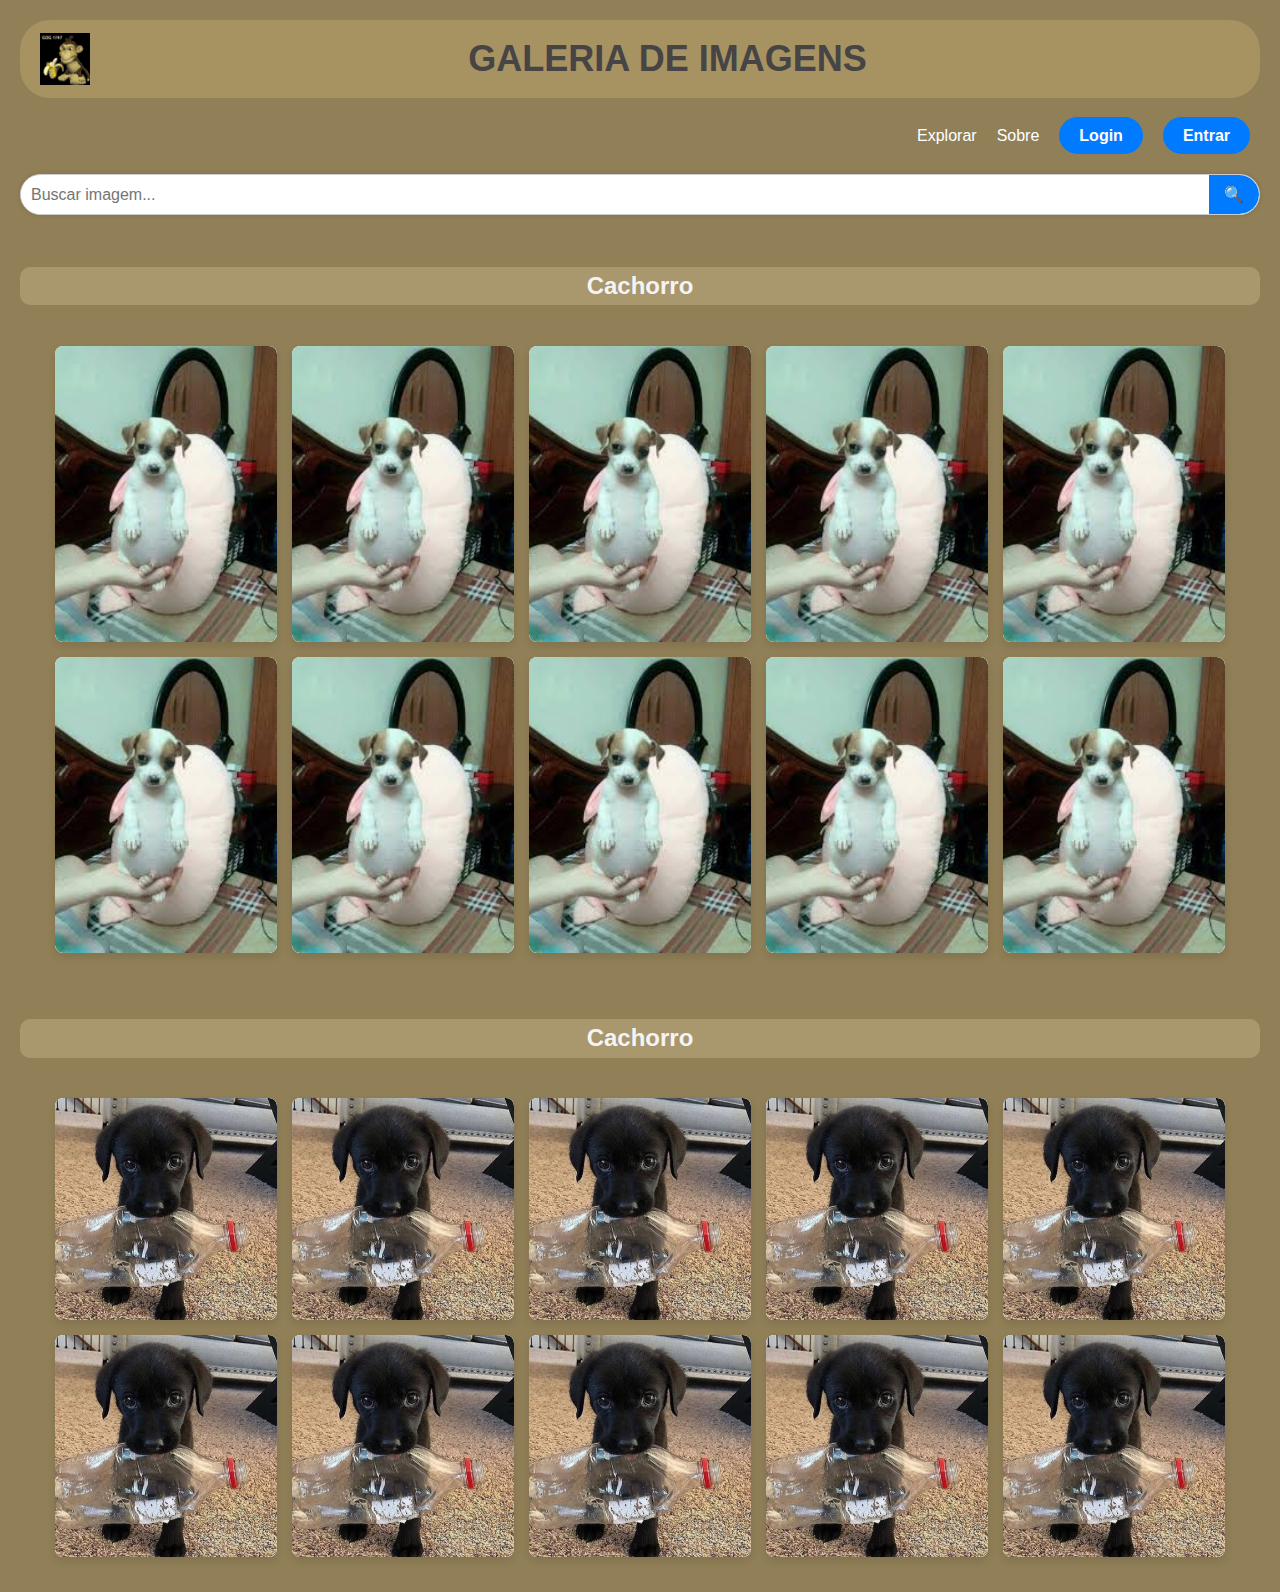
<file: Luk!/index.html>
<!DOCTYPE html>
<html lang="pt-BR">
<head>
    <meta charset="UTF-8">
    <meta name="viewport" content="width=device-width, initial-scale=1.0">
    <title>Galeria de Imagens</title>
    <link rel="stylesheet" href="style.css">
</head>
<body>

    

    <header class="header">
        <div class="header-content">
            <img src="mcc.jpg" alt="Logo" class="logo">
            <h1 class="title">GALERIA DE IMAGENS</h1>
        </div>
    </header>
    <br>
        <nav>
            <ul>
                <li><a href="#explore">Explorar</a></li>
                <li><a href="#about">Sobre</a></li>
                <li><a href="#login" class="button">Login</a></li>
                <li><a href="#signup" class="button">Entrar</a></li>
            </ul>
        </nav>
        
<br>

<div class="search-container">
    <input type="text" id="search-input" placeholder="Buscar imagem...">
    <button id="search-button">🔍</button>
</div>
<br><br>

<div class="container"> 
<h2>Cachorro</h2>
</div>
<br>

<div class="gallery">
        <div class="gallery-item">
            <img src="dog.jpg" alt="Descrição da Imagem 1">
        </div>
        <div class="gallery-item">
            <img src="dog.jpg" alt="Descrição da Imagem 1">
        </div>
        <div class="gallery-item">
            <img src="dog.jpg" alt="Descrição da Imagem 1">
        </div>
        <div class="gallery-item">
            <img src="dog.jpg" alt="Descrição da Imagem 1">
        </div>
        <div class="gallery-item">
            <img src="dog.jpg" alt="Descrição da Imagem 1">
        </div>
        <div class="gallery-item">
            <img src="dog.jpg" alt="Descrição da Imagem 1">
        </div>
        <div class="gallery-item">
            <img src="dog.jpg" alt="Descrição da Imagem 1">
        </div>
        <div class="gallery-item">
            <img src="dog.jpg" alt="Descrição da Imagem 1">
        </div>
        <div class="gallery-item">
            <img src="dog.jpg" alt="Descrição da Imagem 1">
        </div>
        <div class="gallery-item">
            <img src="dog.jpg" alt="Descrição da Imagem 1">
        </div>
      
        
        
        
        </div>

        <!-- Adicione mais itens de galeria conforme necessário -->
    </div>
<br><br>
    <div class="container"> 
        <h2>Cachorro</h2>
        </div>
        <br>

        <div class="gallery">
            
            <div class="gallery-item">
                <img src="site9.jpg" alt="Descrição da Imagem 1">
            </div>

            <div class="gallery-item">
                <img src="site9.jpg" alt="Descrição da Imagem 2">
            </div>

            <div class="gallery-item">
                <img src="site9.jpg" alt="Descrição da Imagem 3">
            </div>

            <div class="gallery-item">
                <img src="site9.jpg" alt="Descrição da Imagem 3">
            </div>
            
            <div class="gallery-item">
                <img src="site9.jpg" alt="Descrição da Imagem 3">
            </div>
            <div class="gallery-item">
                <img src="site9.jpg" alt="Descrição da Imagem 3">
            </div>
            <div class="gallery-item">
                <img src="site9.jpg" alt="Descrição da Imagem 3">
            </div>
            
            <div class="gallery-item">
                <img src="site9.jpg" alt="Descrição da Imagem 3">
            </div>
            <div class="gallery-item">
                <img src="site9.jpg" alt="Descrição da Imagem 3">
            </div>
            <div class="gallery-item">
                <img src="site9.jpg" alt="Descrição da Imagem 3">
            </div>
       
            
    
            <!-- Adicione mais itens de galeria conforme necessário -->
        </div>


</body>
</html>
</file>
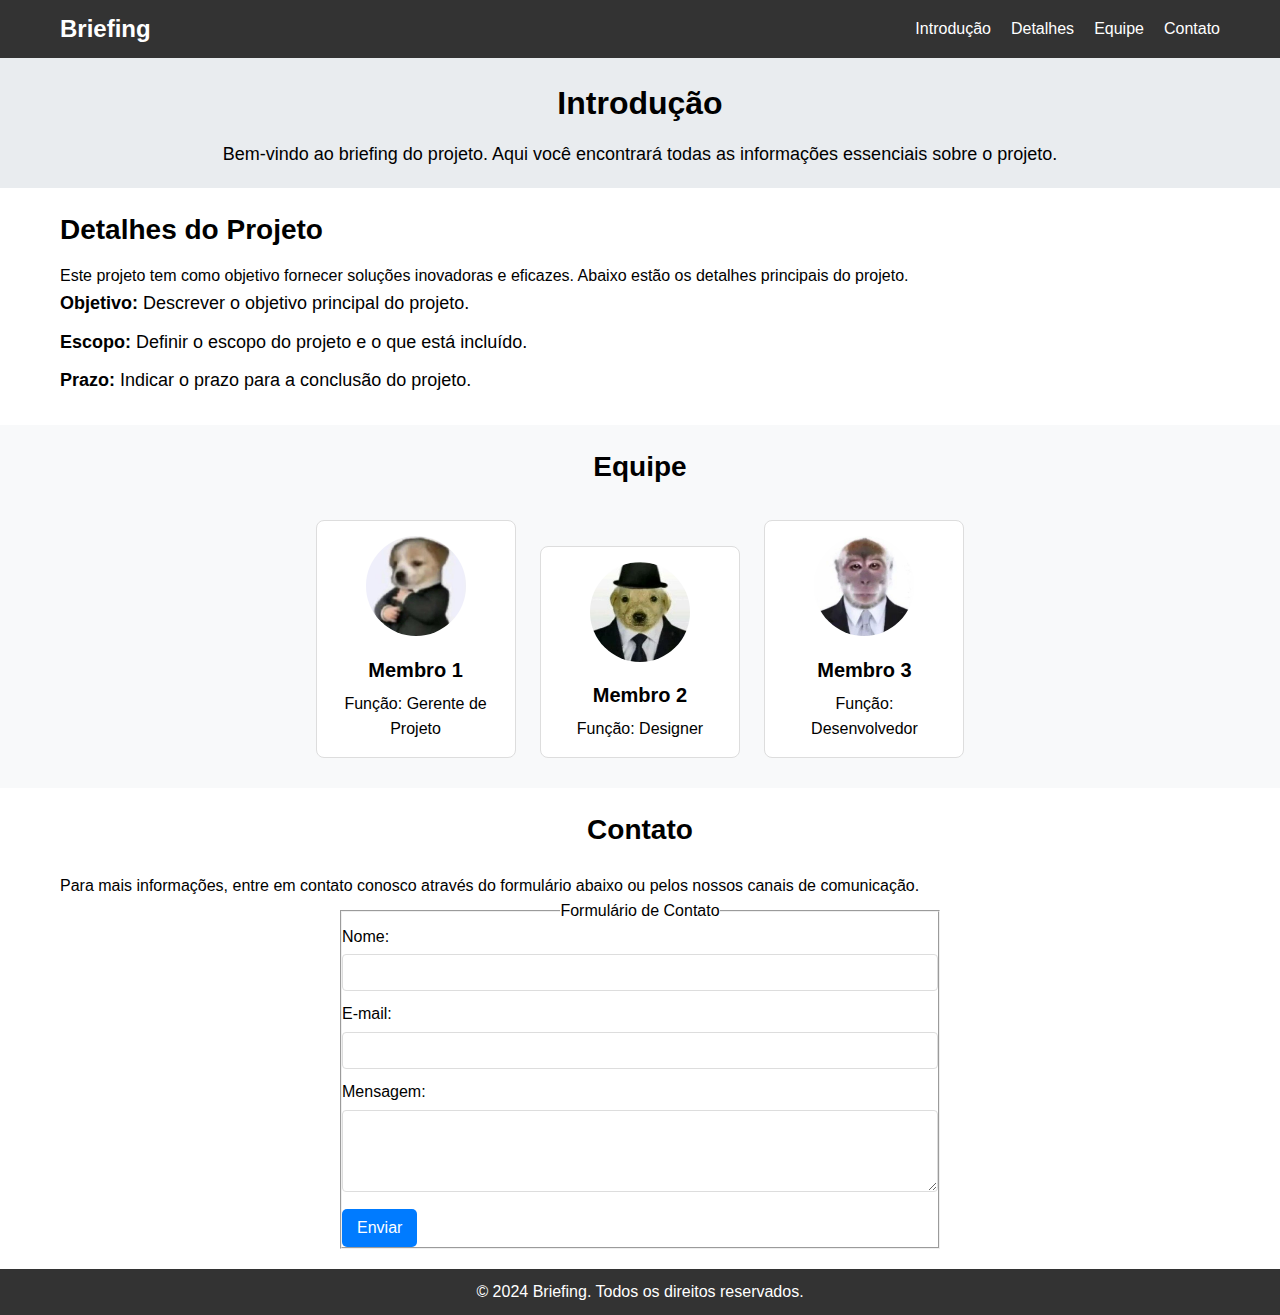
<file: Luk!2/index.html>
<!DOCTYPE html>
<html lang="pt-BR">
<head>
    <meta charset="UTF-8">
    <meta name="viewport" content="width=device-width, initial-scale=1.0">
    <title>Site de Briefing</title>
    <link rel="stylesheet" href="style.css">
</head>
<body>
    <header class="header" role="banner">
        <div class="container">
            <h1 class="logo" id="logo">Briefing</h1>
            <nav class="nav" role="navigation" aria-labelledby="logo">
                <ul>
                    <li><a href="#intro" aria-label="Ir para Introdução">Introdução</a></li>
                    <li><a href="#detalhes" aria-label="Ir para Detalhes do Projeto">Detalhes</a></li>
                    <li><a href="#equipe" aria-label="Ir para Equipe">Equipe</a></li>
                    <li><a href="#contato" aria-label="Ir para Contato">Contato</a></li>
                </ul>
            </nav>
        </div>
    </header>

    <main role="main">
        <section id="intro" class="section intro" aria-labelledby="intro-heading">
            <div class="container">
                <h2 id="intro-heading">Introdução</h2>
                <p>Bem-vindo ao briefing do projeto. Aqui você encontrará todas as informações essenciais sobre o projeto.</p>
            </div>
        </section>

        <section id="detalhes" class="section detalhes" aria-labelledby="detalhes-heading">
            <div class="container">
                <h2 id="detalhes-heading">Detalhes do Projeto</h2>
                <p>Este projeto tem como objetivo fornecer soluções inovadoras e eficazes. Abaixo estão os detalhes principais do projeto.</p>
                <ul>
                    <li><strong>Objetivo:</strong> Descrever o objetivo principal do projeto.</li>
                    <li><strong>Escopo:</strong> Definir o escopo do projeto e o que está incluído.</li>
                    <li><strong>Prazo:</strong> Indicar o prazo para a conclusão do projeto.</li>
                </ul>
            </div>
        </section>

        <section id="equipe" class="section equipe" aria-labelledby="equipe-heading">
            <div class="container">
                <h2 id="equipe-heading">Equipe</h2>
                <div class="team-member" role="article">
                    <img src="terno.jpg" alt="Foto de Membro 1" aria-describedby="membro1-desc">
                    <h3>Membro 1</h3>
                    <p id="membro1-desc">Função: Gerente de Projeto</p>
                </div>
                <div class="team-member" role="article">
                    <img src="terno2.jpg" alt="Foto de Membro 2" aria-describedby="membro2-desc">
                    <h3>Membro 2</h3>
                    <p id="membro2-desc">Função: Designer</p>
                </div>
                <div class="team-member" role="article">
                    <img src="terno3.jpg" alt="Foto de Membro 3" aria-describedby="membro3-desc">
                    <h3>Membro 3</h3>
                    <p id="membro3-desc">Função: Desenvolvedor</p>
                </div>
            </div>
        </section>

        <section id="contato" class="section contato" aria-labelledby="contato-heading">
            <div class="container">
                <h2 id="contato-heading">Contato</h2>
                <p>Para mais informações, entre em contato conosco através do formulário abaixo ou pelos nossos canais de comunicação.</p>
                
                <form action="#" method="post" aria-labelledby="form-heading">
                    <fieldset>
                        
                        <legend id="form-heading">Formulário de Contato</legend>
                    
                        <label for="nome">Nome:</label>
                        <input type="text" id="nome" name="nome" required aria-required="true">

                        <label for="email">E-mail:</label>
                        <input type="email" id="email" name="email" required aria-required="true">

                        <label for="mensagem">Mensagem:</label>
                        <textarea id="mensagem" name="mensagem" rows="4" required aria-required="true"></textarea>

                        <button type="submit">Enviar</button>
                    </fieldset>
                </form>
            </div>
        </section>
    </main>

    <footer class="footer" role="contentinfo">
        <div class="container">
            <p>&copy; 2024 Briefing. Todos os direitos reservados.</p>
        </div>
    </footer>
</body>
</html>
</file>
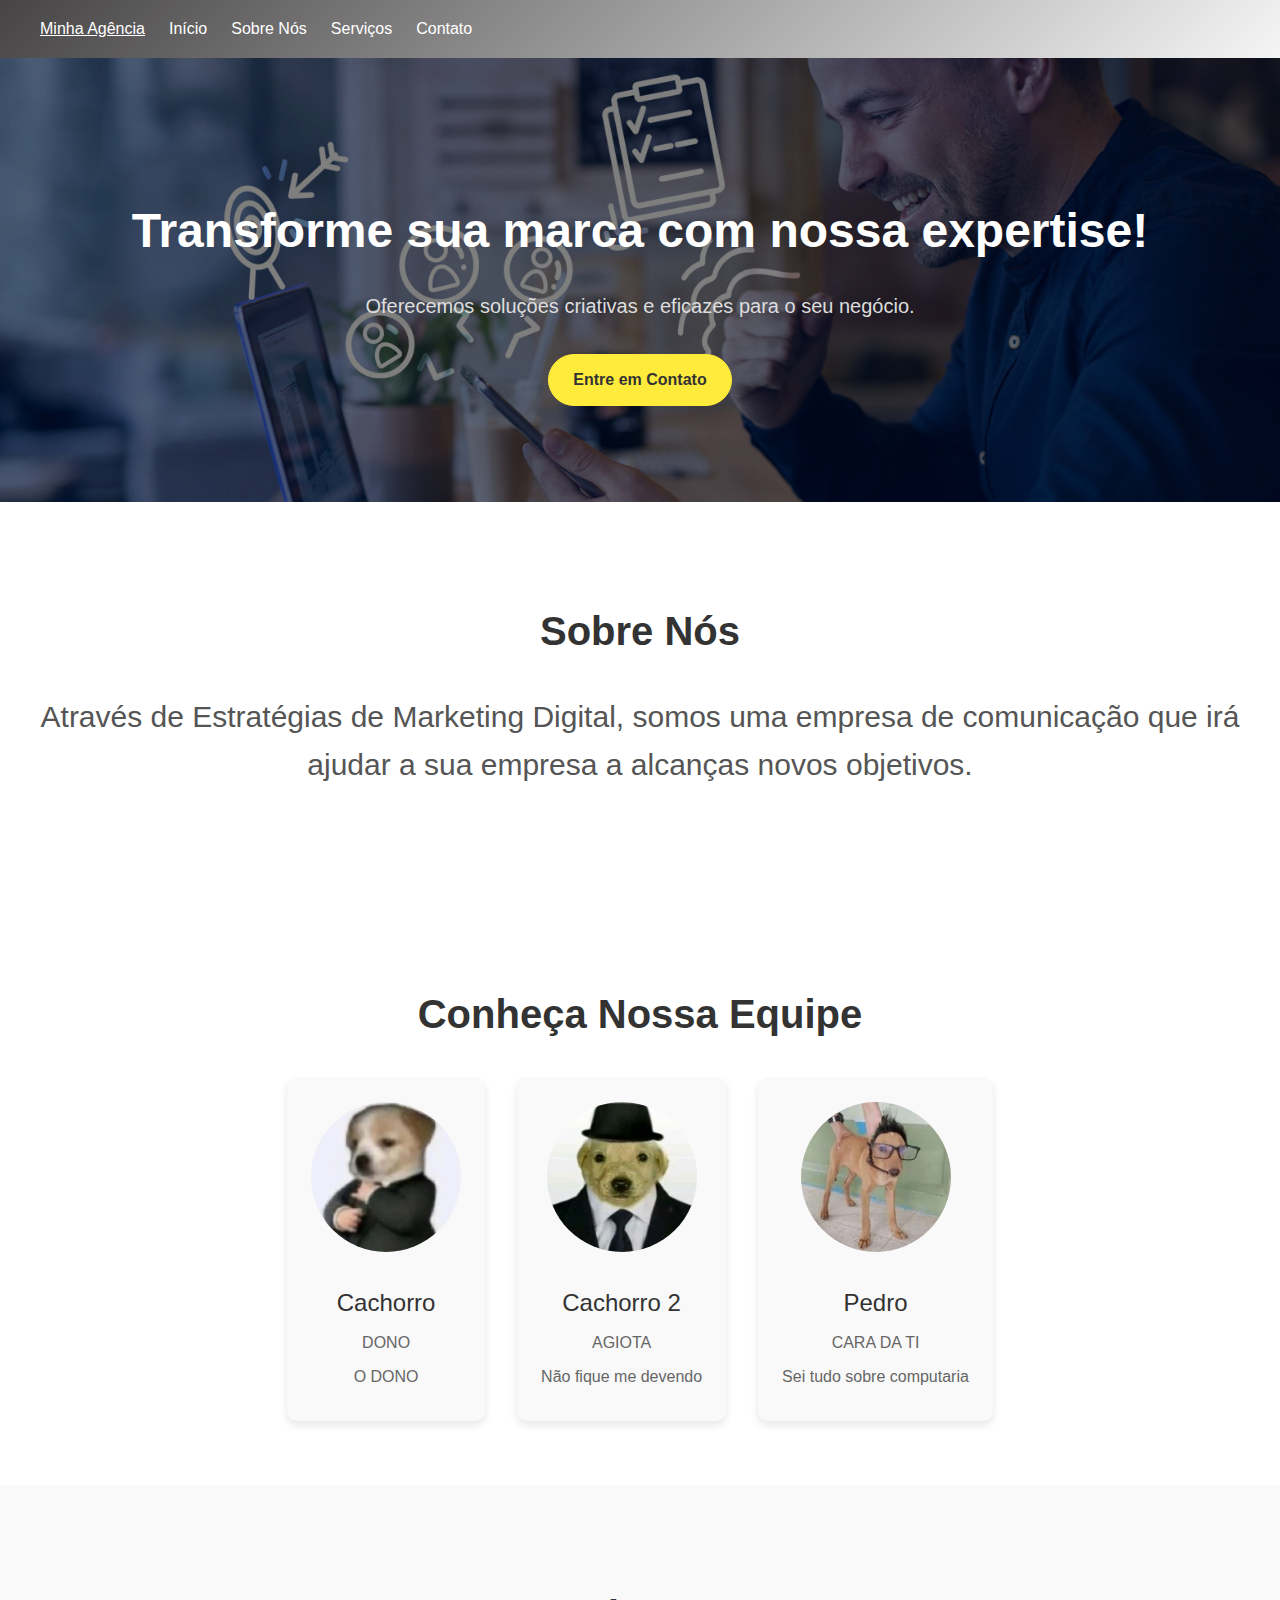
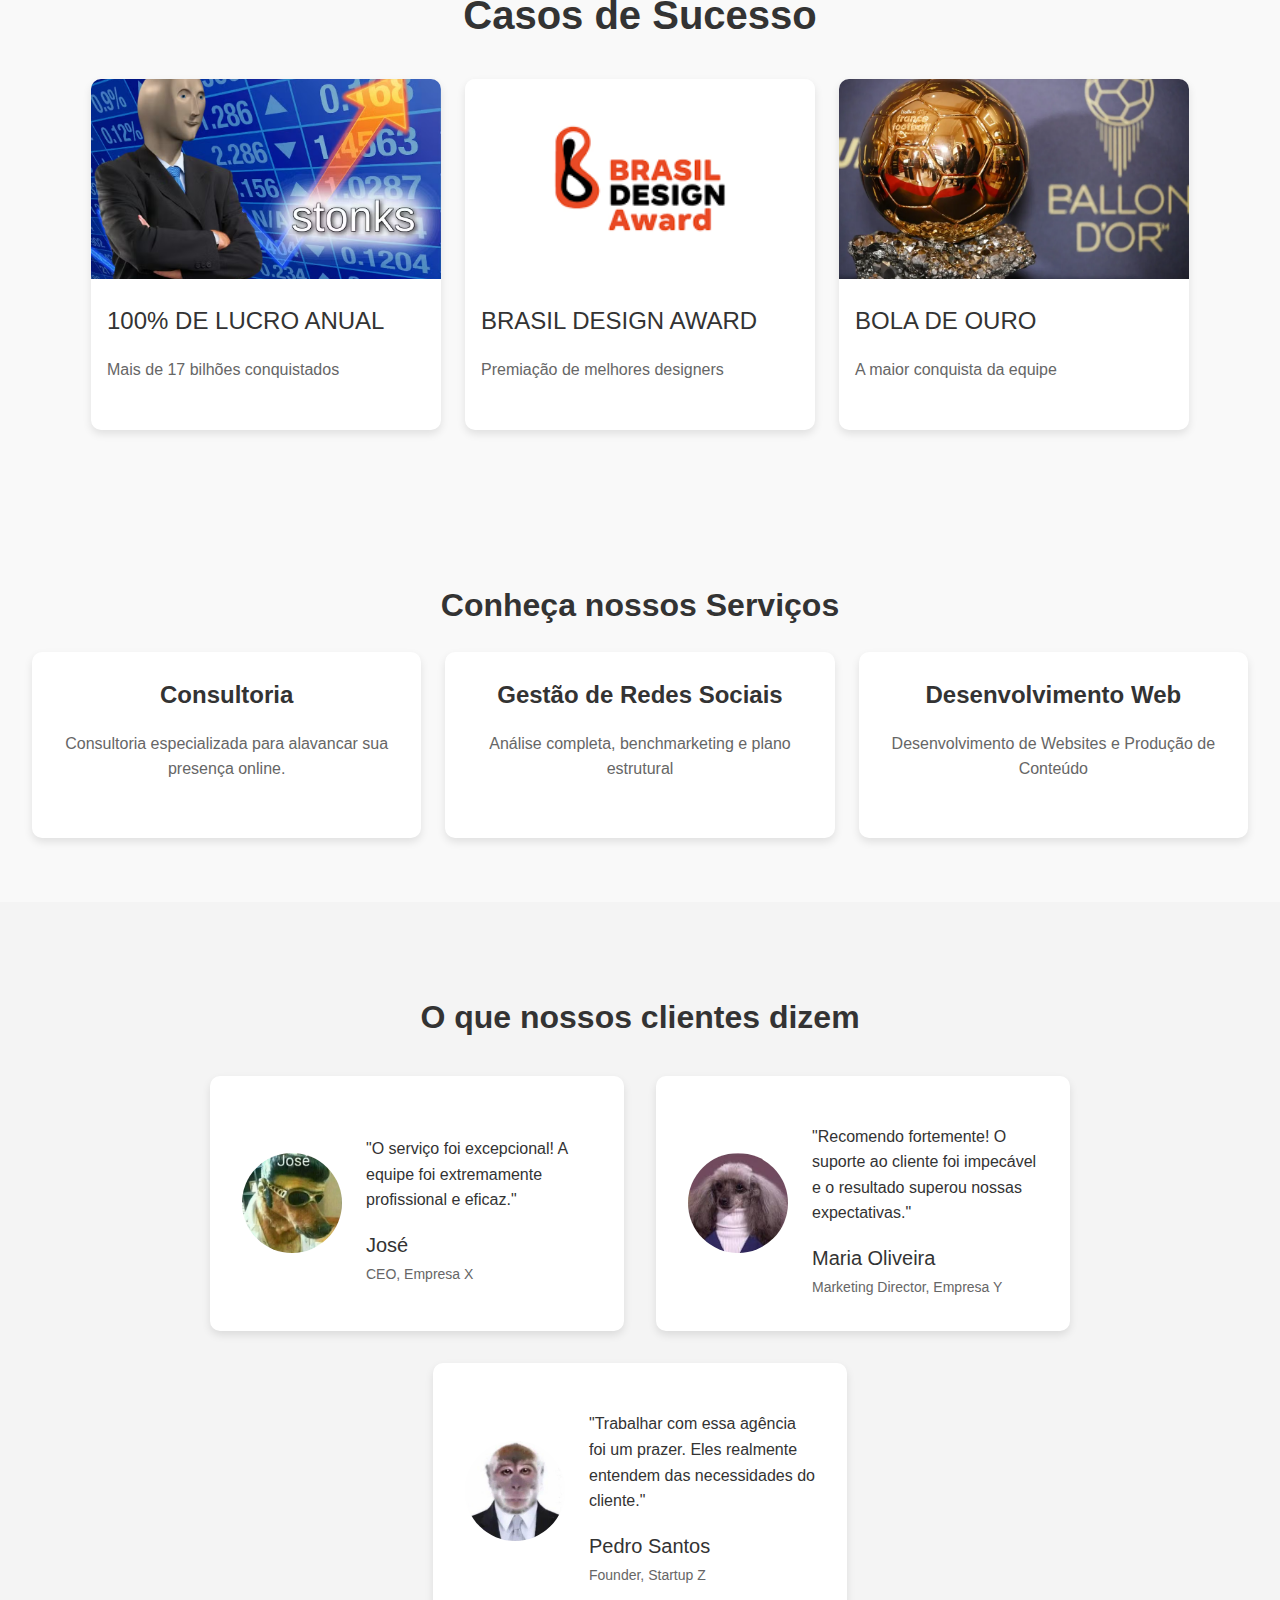
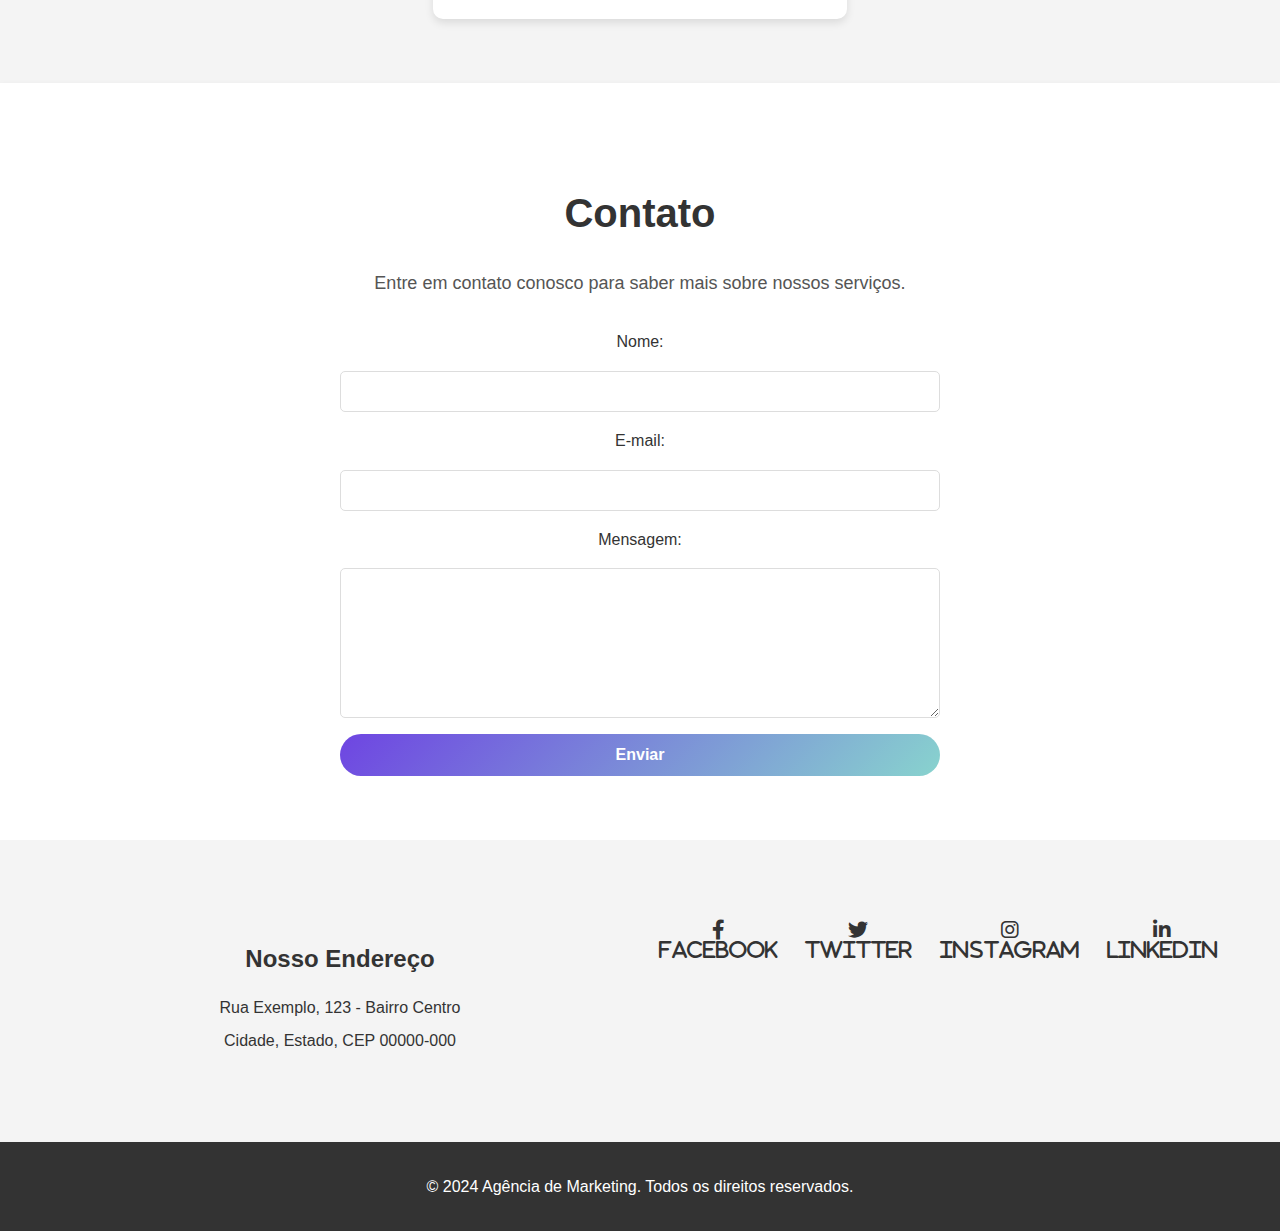
<file: marketing/index.html>
<!DOCTYPE html>
<html lang="pt-BR">
<head>
    <meta charset="UTF-8">
    <meta name="viewport" content="width=device-width, initial-scale=1.0">
    <title>Agência de Marketing</title>
    <link rel="stylesheet" href="style.css">
    <link rel="stylesheet" href="https://cdnjs.cloudflare.com/ajax/libs/font-awesome/6.0.0-beta3/css/all.min.css">

</head>
<body>
    <header>
        <nav class="navbar">
            <div class="container">
                <a href="#" class="logo">Minha Agência</a>
             
                <ul class="nav-links">
                    <li><a href="#home">Início</a></li>
                    <li><a href="#about">Sobre Nós</a></li>
                    <li><a href="#services">Serviços</a></li>
                    <li><a href="#contact">Contato</a></li>
                </ul>
            </div>
        </nav>
    </header>
    

    <section id="home" class="hero">
        <div class="container">
            <h2>Transforme sua marca com nossa expertise!</h2>
            <p>Oferecemos soluções criativas e eficazes para o seu negócio.</p>
            <a href="#contact" class="btn-primary">Entre em Contato</a>
        </div>
    </section>

    <section id="about" class="about">
        <div class="container">
            <h2>Sobre Nós</h2>
            <p>Através de Estratégias de Marketing Digital, somos uma empresa de comunicação que irá ajudar a sua empresa a alcanças novos objetivos.</p>
        </div>
    </section>

    <section class="team">
        <div class="container">
            <h2>Conheça Nossa Equipe</h2>
            <div class="team-members">
                <div class="team-member">
                    <img src="terno.jpg" alt="Membro 1" class="team-photo">
                    <h3>Cachorro</h3>
                    <p>DONO</p>
                    <p class="description">O DONO</p>
                </div>
                <div class="team-member">
                    <img src="terno2.jpg" alt="Membro 2" class="team-photo">
                    <h3>Cachorro 2</h3>
                    <p>AGIOTA</p>
                    <p class="description">Não fique me devendo</p>
                </div>
                <div class="team-member">
                    <img src="cliente2.jpg" alt="Membro 3" class="team-photo">
                    <h3>Pedro</h3>
                    <p>CARA DA TI</p>
                    <p class="description">Sei tudo sobre computaria</p>
                </div>
            </div>
        </div>
    </section>

    <section class="success-stories">
        <div class="container">
            <h2>Casos de Sucesso</h2>
            <div class="success-items">
                <div class="success-item">
                    <img src="stonks.avif" alt="Caso de Sucesso 1" class="success-image">
                    <div class="success-content">
                        <h3>100% DE LUCRO ANUAL</h3>
                        <p>Mais de 17 bilhões conquistados</p>
                    </div>
                </div>
                <div class="success-item">
                    <img src="premio.png" alt="Caso de Sucesso 2" class="success-image">
                    <div class="success-content">
                        <h3>BRASIL DESIGN AWARD</h3>
                        <p>Premiação de melhores designers</p>
                    </div>
                </div>
                <div class="success-item">
                    <img src="trofeu1.webp" alt="Caso de Sucesso 3" class="success-image">
                    <div class="success-content">
                        <h3>BOLA DE OURO</h3>
                        <p>A maior conquista da equipe</p>
                    </div>
                </div>
            </div>
        </div>
    </section>


    <section id="services" class="services">
        <h1>Conheça nossos Serviços</h1>
        <div class="container">
            <div class="service-item">
                <h3>Consultoria</h3>
                <p>Consultoria especializada para alavancar sua presença online.</p>
            </div>
            <div class="service-item">
                <h3>Gestão de Redes Sociais</h3>
                <p>Análise completa, benchmarketing e plano estrutural</p>
            </div>
            <div class="service-item">
                <h3>Desenvolvimento Web</h3>
                <p>Desenvolvimento de Websites e Produção de Conteúdo</p>
            </div>
        </div>
    </section>

    <section id="testimonials" class="testimonials">
        <div class="container">
            <h2>O que nossos clientes dizem</h2>
            <div class="testimonial-cards">
                <div class="testimonial-card">
                    <img src="jose.jpg" alt="Cliente 1" class="client-photo">
                    <div class="testimonial-text">
                        <p>"O serviço foi excepcional! A equipe foi extremamente profissional e eficaz."</p>
                        <h3>José</h3>
                        <span>CEO, Empresa X</span>
                    </div>
                </div>
                <div class="testimonial-card">
                    <img src="cliente1.jpg" alt="Cliente 2" class="client-photo">
                    <div class="testimonial-text">
                        <p>"Recomendo fortemente! O suporte ao cliente foi impecável e o resultado superou nossas expectativas."</p>
                        <h3>Maria Oliveira</h3>
                        <span>Marketing Director, Empresa Y</span>
                    </div>
                </div>
                <div class="testimonial-card">
                    <img src="terno3.jpg"Cliente 3" class="client-photo">
                    <div class="testimonial-text">
                        <p>"Trabalhar com essa agência foi um prazer. Eles realmente entendem das necessidades do cliente."</p>
                        <h3>Pedro Santos</h3>
                        <span>Founder, Startup Z</span>
                    </div>
                </div>
            </div>
        </div>
    </section>

    <section id="contact" class="contact">
        <div class="container">
            <h2>Contato</h2>
            <p>Entre em contato conosco para saber mais sobre nossos serviços.</p>
            <form>
                <label for="name">Nome:</label>
                <input type="text" id="name" name="name" required>
                
                <label for="email">E-mail:</label>
                <input type="email" id="email" name="email" required>
                
                <label for="message">Mensagem:</label>
                <textarea id="message" name="message" required></textarea>
                
                <button type="submit" class="btn-primary">Enviar</button>
            </form>
        </div>
    </section>

    <section id="contact-info" class="contact-info">
        <div class="container">
            <div class="address">
                <h2>Nosso Endereço</h2>
                <p>Rua Exemplo, 123 - Bairro Centro</p>
                <p>Cidade, Estado, CEP 00000-000</p>
            </div>
            <div class="social-links">
                <a href="https://www.facebook.com" target="_blank" aria-label="Facebook" class="social-icon"><i class="fab fa-facebook-f"> Facebook</i></a>
                <a href="https://www.twitter.com" target="_blank" aria-label="Twitter" class="social-icon"><i class="fab fa-twitter"> Twitter</i></a>
                <a href="https://www.instagram.com" target="_blank" aria-label="Instagram" class="social-icon"><i class="fab fa-instagram"> Instagram</i></a>
                <a href="https://www.linkedin.com" target="_blank" aria-label="LinkedIn" class="social-icon"><i class="fab fa-linkedin-in"> Linkedin</i></a>
            </div>
        </div>
    </section>
    

    
    <footer>
        <div class="container">
            <p>&copy; 2024 Agência de Marketing. Todos os direitos reservados.</p>
        </div>
    </footer>
</body>
</html>
</file>
<file: marketing/style.css>
/* styles.css */

body {
    font-family: 'Helvetica Neue', Arial, sans-serif;
    margin: 0;
    padding: 0;
    box-sizing: border-box;
    color: #333;
    line-height: 1.6;
    background: #f5f5f5;
}


header {
    background: linear-gradient(135deg, #464444, #f5f5f5);
    color: #fff;
    padding: 1rem 2rem; /* Ajuste o padding para garantir o espaço para os botões */
    position: relative;
}

header .container {
    display: flex;
    align-items: center;
    justify-content: space-between;
    max-width: 1200px;
    margin: 0 auto;
    width: 100%;
}
.logo{
    font-family:'Franklin Gothic Medium', 'Arial Narrow', Arial, sans-serif;
    color: #ffffff;
}

header h1 {
    margin: 0;
    font-size: 2rem;
}

nav ul {
    list-style: none;
    margin: 0;
    padding: 0;
    display: flex;
    flex: 1;
}

nav ul li {
    margin-left: 1.5rem;
}

nav ul li a {
    color: #fff;
    text-decoration: none;
    font-size: 1rem;
    transition: color 0.3s ease;
}

nav ul li a:hover {
    color: #ffeb3b;
}

.auth-buttons {
    position: absolute;
    top: 1rem;
    right: 2rem; /* Alinha os botões ao canto direito do cabeçalho */
    display: flex;
    gap: 1rem;
}

.auth-buttons a {
    padding: 0.5rem 1rem;
    border-radius: 30px;
    text-decoration: none;
    font-weight: bold;
    transition: background 0.3s ease, color 0.3s ease;
}

.btn-secondary {
    background: #fff;
    color: #333;
    border: 1px solid #fff;
}

.btn-secondary:hover {
    background: #f1f1f1;
    color: #333;
}

.btn-primary {
    background: #ffeb3b;
    color: #333;
    border: 1px solid #ffeb3b;
}

.btn-primary:hover {
    background: #ffc107;
    color: #fff;
}


.hero {
    background: url('marketing.jpg') no-repeat center center/cover;
    color: #fff;
    padding: 6rem 0;
    text-align: center;
    position: relative;
}

.hero::before {
    content: '';
    position: absolute;
    top: 0;
    left: 0;
    width: 100%;
    height: 100%;
    background: rgba(0, 0, 0, 0.5);
    z-index: 1;
}

.hero .container {
    position: relative;
    z-index: 2;
}

.hero h2 {
    font-size: 3rem;
    margin-bottom: 1rem;
    font-weight: 700;
}

.hero p {
    font-size: 1.25rem;
    margin-bottom: 2rem;
    color: #ddd;
}

.hero .btn-primary {
    display: inline-block;
    padding: 0.75rem 1.5rem;
    background: #ffeb3b;
    color: #333;
    text-decoration: none;
    border-radius: 30px;
    font-size: 1rem;
    font-weight: bold;
    transition: background 0.3s ease, color 0.3s ease;
}

.hero .btn-primary:hover {
    background: #ffc107;
    color: #fff;
}

section {
    padding: 4rem 2rem;
    text-align: center;
}

section h2 {
    font-size: 2.5rem;
    margin-bottom: 1.5rem;
    font-weight: 600;
}

section p {
    font-size: 1.125rem;
    margin-bottom: 2rem;
    color: #555;
}

.about {
    background: #fff;
    box-shadow: 0 4px 8px rgba(0, 0, 0, 0.1);
    
}
.about h2{
    font-size: 40px;
}

.about p{
    font-size: 30px;
}

.services {
    background: #f9f9f9;
    padding: 4rem 2rem;
}

.service-item {
    background: #fff;
    box-shadow: 0 4px 8px rgba(0, 0, 0, 0.1);
    border-radius: 10px;
    transition: transform 0.3s ease, box-shadow 0.3s ease;
    padding: 1.5rem;
    text-align: center;
}

.service-item:hover {
    transform: translateY(-10px);
    box-shadow: 0 10px 20px rgba(0, 0, 0, 0.15);
}

.service-item h3 {
    margin: 0 0 1rem;
    font-size: 1.5rem;
    font-weight: 900;
}

.service-item p {
    font-size: 1rem;
    color: #666;
}

@media (min-width: 600px) {
    .services .container {
        display: grid;
        grid-template-columns: repeat(auto-fit, minmax(250px, 1fr));
        gap: 1.5rem;
    }
}

.contact {
    background: #fff;
    box-shadow: 0 4px 8px rgba(0, 0, 0, 0.1);
}

form {
    display: grid;
    gap: 1rem;
    max-width: 600px;
    margin: 0 auto;
}

form label {
    display: block;
    font-weight: 500;
    color: #333;
}

form input, form textarea {
    width: 100%;
    padding: 0.75rem;
    border: 1px solid #ddd;
    border-radius: 5px;
    box-sizing: border-box;
}

form textarea {
    resize: vertical;
    min-height: 150px;
}

form button.btn-primary {
    background: linear-gradient(135deg, #6e45e2, #88d3ce);
    color: #fff;
    border: none;
    padding: 0.75rem 1.5rem;
    border-radius: 30px;
    cursor: pointer;
    font-size: 1rem;
    font-weight: bold;
    transition: background 0.3s ease, transform 0.3s ease;
}

form button.btn-primary:hover {
    background: #ffeb3b;
    color: #333;
    transform: scale(1.05);
}

footer {
    background: #333;
    color: #fff;
    text-align: center;
    padding: 1rem 0;
}

/* styles.css */

/* styles.css */

/* Restante do CSS mantido igual */

.testimonials {
    background: #f4f4f4;
    padding: 4rem 2rem;
}

.testimonials .container {
    max-width: 1200px;
    margin: 0 auto;
    text-align: center;
}

.testimonials h2 {
    font-size: 2rem;
    margin-bottom: 2rem;
    font-weight: 700;
}

.testimonial-cards {
    display: flex;
    flex-wrap: wrap;
    gap: 2rem;
    justify-content: center;
}

.testimonial-card {
    background: #fff;
    border-radius: 10px;
    box-shadow: 0 4px 8px rgba(0, 0, 0, 0.1);
    padding: 2rem;
    width: 100%;
    max-width: 350px; /* Define um limite máximo de largura */
    display: flex;
    align-items: center;
    text-align: left;
    position: relative;
}

.client-photo {
    border-radius: 50%;
    width: 100px;
    height: 100px;
    object-fit: cover;
    margin-right: 1.5rem;
}

.testimonial-text {
    flex: 1;
}

.testimonial-text p {
    font-size: 1rem;
    color: #333;
    margin-bottom: 1rem;
}

.testimonial-text h3 {
    margin: 0;
    font-size: 1.25rem;
    font-weight: 500;
}

.testimonial-text span {
    color: #666;
    font-size: 0.875rem;
}

/* Estilos adicionais para responsividade */
@media (max-width: 768px) {
    .testimonial-card {
        flex-direction: column;
        align-items: center;
        max-width: 100%; /* Garante que o card ocupe toda a largura disponível */
    }

    .client-photo {
        margin-bottom: 1rem; /* Adiciona margem inferior para separar a foto do texto */
    }
}



/* styles.css */

/* Restante do CSS mantido igual */

.contact-info {
    background: #f4f4f4;
    padding: 4rem 2rem;
    text-align: center;
}

.contact-info .container {
    max-width: 1200px;
    margin: 0 auto;
    display: flex;
    justify-content: space-between;
    flex-wrap: wrap;
}

.address, .social-links {
    flex: 1;
    margin: 1rem;
    min-width: 250px;
}

.address h2, .social-links h2 {
    font-size: 1.5rem;
    margin-bottom: 1rem;
    font-weight: 700;
}

.social-links a{
    font-size: 20px;
}

.address p {
    font-size: 1rem;
    color: #333;
    margin: 0.5rem 0;
}

.social-links {
    display: flex;
    justify-content: center;
    gap: 1rem;
}

.social-icon {
    color: #333;
    font-size: 1.5rem;
    transition: color 0.3s ease;
}

.social-icon:hover {
    color: #ffeb3b; /* Cor de destaque ao passar o mouse */
}



/* styles.css */

/* Seção da Equipe */
.team {
    background: #fff;
    padding: 4rem 2rem;
    text-align: center;
}

.team h2 {
    font-size: 2.5rem;
    margin-bottom: 2rem;
    font-weight: 600;
}

.team-members {
    display: flex;
    flex-wrap: wrap;
    gap: 2rem;
    justify-content: center;
}

.team-member {
    background: #f9f9f9;
    box-shadow: 0 4px 8px rgba(0, 0, 0, 0.1);
    border-radius: 10px;
    padding: 1.5rem;
    max-width: 300px;
    text-align: center;
}

.team-photo {
    border-radius: 50%;
    width: 150px;
    height: 150px;
    object-fit: cover;
    margin-bottom: 1rem;
}

.team-member h3 {
    margin: 0.5rem 0;
    font-size: 1.5rem;
    font-weight: 500;
}

.team-member p {
    margin: 0.5rem 0;
    font-size: 1rem;
    color: #666;
}

.description {
    color: #333;
}

/* Responsividade */
@media (max-width: 768px) {
    .team-members {
        flex-direction: column;
        align-items: center;
    }

    .team-member {
        max-width: 100%;
    }
}


/* styles.css */

/* Estilo da seção de Casos de Sucesso */
.success-stories {
    background: #f9f9f9;
    padding: 4rem 2rem;
    text-align: center;
}

.success-stories h2 {
    font-size: 2.5rem;
    margin-bottom: 2rem;
    font-weight: 700;
    color: #333;
}

.success-items {
    display: flex;
    flex-wrap: wrap;
    gap: 1.5rem;
    justify-content: center;
}

.success-item {
    background: #fff;
    border-radius: 10px;
    box-shadow: 0 4px 8px rgba(0, 0, 0, 0.1);
    overflow: hidden;
    width: 100%;
    max-width: 350px;
    transition: transform 0.3s ease, box-shadow 0.3s ease;
}

.success-item:hover {
    transform: translateY(-10px);
    box-shadow: 0 10px 20px rgba(0, 0, 0, 0.15);
}

.success-image {
    width: 100%;
    height: 200px;
    object-fit: cover;
}

.success-content {
    padding: 1rem;
    text-align: left;
}

.success-content h3 {
    margin: 0 0 0.5rem;
    font-size: 1.5rem;
    font-weight: 500;
}

.success-content p {
    font-size: 1rem;
    color: #666;
}

/* Responsividade */
@media (max-width: 768px) {
    .success-items {
        flex-direction: column;
        align-items: center;
    }

    .success-item {
        max-width: 100%;
    }
}
</file>
<file: Luk!/style.css>
/* Reseta margens e preenchimentos padrão */
* {
    margin: 0;
    padding: 0;
    box-sizing: border-box;
    
}

/* Define o estilo para o corpo da página */
body {
    font-family: Arial, sans-serif;
    line-height: 1.6;
    background-color: #907f57;
    padding: 20px;
    
}


/* Estiliza o título */
.header {
    display: flex;
    justify-content: center; /* Centraliza o conteúdo do cabeçalho */
    padding: 10px 20px;
    background-color: #a79261; /* Cor de fundo do cabeçalho */
    border-radius: 30px;
}

.header-content {
    display: flex;
    align-items: center;
    width: 100%;
    max-width: 1200px; /* Limita a largura máxima do conteúdo */
}

.logo {
    width: 50px; /* Largura da imagem do logo */
    height: auto; /* Mantém a proporção da imagem */
    margin-right: 5px; /* Espaçamento entre o logo e o título */
}

.title {
    color: white; /* Cor do texto do título */
    font-size: 36px; /* Tamanho da fonte do título */
    margin: 0; /* Remove a margem padrão do título */
    flex-grow: 1; /* Faz com que o título ocupe o espaço restante */
    text-align: center; /* Centraliza o texto do título dentro do espaço disponível */
    font-family:sans-serif;
    color: #464444;
}




/* Define o estilo para o container da galeria */
.gallery {
    display: grid;
    grid-template-columns: repeat(auto-fill, minmax(200px, 1fr));
    gap: 15px;
    max-width: 1200px;
    margin: 0 auto;
    padding: 15px; /* Adiciona um pouco de espaçamento interno ao container */
}

/* Define o estilo para cada item da galeria */
.gallery-item {
    overflow: hidden;
    border-radius: 8px;
    box-shadow: 0 4px 8px rgba(0, 0, 0, 0.1);
    transition: transform 0.3s, box-shadow 0.3s;
    display: flex; /* Usa flexbox para garantir o alinhamento correto */
    align-items: center;
    justify-content: center; /* Centraliza o conteúdo do item da galeria */
    background-color: #fff; /* Define um fundo branco para itens da galeria */
}

/* Define o estilo para as imagens dentro dos itens da galeria */
.gallery-item img {
    width: 100%;
    height: 100%; /* Faz com que a imagem ocupe toda a altura do item da galeria */
    object-fit: cover; /* Faz com que a imagem cubra o item da galeria sem distorcer */
    display: block; /* Remove espaçamento indesejado em torno da imagem */
    border-radius: 8px;
}

/* Adiciona efeitos de hover para os itens da galeria */
.gallery-item:hover {
    transform: scale(1.05);
    box-shadow: 0 8px 16px rgba(0, 0, 0, 0.2);
}



h2{
color: #f4f4f4;
text-align: center;

}

.container{
    background-color: #a9976e;
    border-radius: 10px;
}


.search-container {
    display: flex;
    align-items: center;
    border: 1px solid #ccc;
    border-radius: 25px;
    overflow: hidden;
    background-color: #fff;
    box-shadow: 0 0 5px rgba(0, 0, 0, 0.1);
}

#search-input {
    border: none;
    padding: 10px;
    width: 100%;
    font-size: 16px;
    outline: none;
    
}

#search-button {
    border: none;
    background-color: #007bff;
    color: white;
    padding: 10px 15px;
    cursor: pointer;
    font-size: 16px;
    border-radius: 0 25px 25px 0;
}

#search-button:hover {
    background-color: #0056b3;
}


nav{

    display: flex;
    justify-content: flex-end; /* Alinha os itens de navegação à direita */
}

nav ul {
    list-style: none;
    margin: 0;
    padding: 0;
    display: flex;

}

nav ul li {
    margin: 0 10px;
}

nav ul li a {
    text-decoration: none;
    color: white;
    font-size: 16px;
}

nav ul li a.button {
    background-color: #007bff;
    padding: 10px 20px;
    border-radius: 25px;
    font-weight: bold;
}

nav ul li a.button:hover {
    background-color: #0056b3;
}

nav ul li a:not(.button):hover {
    text-decoration: underline;
}
</file>
<file: Luk!2/style.css>
/* Reset básico e estilo global */
* {
    margin: 0;
    padding: 0;
    box-sizing: border-box;
}

body {
    font-family: Arial, sans-serif;
    line-height: 1.6;
    background-color: #f4f4f4;
}

/* Cabeçalho */
.header {
    background-color: #333;
    color: #fff;
    padding: 10px 0;
}

.header .container {
    max-width: 1200px;
    margin: 0 auto;
    display: flex;
    justify-content: space-between;
    align-items: center;
    padding: 0 20px;
}

.logo {
    font-size: 24px;
}

.nav ul {
    list-style: none;
    display: flex;
}

.nav ul li {
    margin-left: 20px;
}

.nav ul li a {
    color: #fff;
    text-decoration: none;
    font-size: 16px;
}

.nav ul li a:hover {
    text-decoration: underline;
}

/* Seções */
.section {
    padding: 20px 0;
}

.container {
    max-width: 1200px;
    margin: 0 auto;
    padding: 0 20px;
}

/* Introdução */
.intro {
    background-color: #e9ecef;
    text-align: center;
}

.intro h2 {
    font-size: 32px;
    margin-bottom: 10px;
}

.intro p {
    font-size: 18px;
}

/* Detalhes */
.detalhes {
    background-color: #fff;
}

.detalhes h2 {
    font-size: 28px;
    margin-bottom: 10px;
}

.detalhes ul {
    list-style: none;
}

.detalhes li {
    font-size: 18px;
    margin-bottom: 10px;
}

/* Equipe */
.equipe {
    background-color: #f8f9fa;
    text-align: center;
}

.equipe h2 {
    font-size: 28px;
    margin-bottom: 20px;
}

.team-member {
    display: inline-block;
    width: 200px;
    margin: 10px;
    background: #fff;
    border: 1px solid #ddd;
    border-radius: 8px;
    padding: 15px;
}

.team-member img {
    width: 100px;
    height: 100px;
    border-radius: 50%;
    margin-bottom: 10px;
}

.team-member h3 {
    font-size: 20px;
    margin-bottom: 5px;
}

.team-member p {
    font-size: 16px;
}

/* Contato */
.contato {
    background-color: #fff;
}

.contato h2 {
    font-size: 28px;
    margin-bottom: 20px;
    text-align: center;
}

.contato form {
    max-width: 600px;
    margin: 0 auto;
}

.contato label {
    display: block;
    margin-bottom: 5px;
}

.contato input,
.contato textarea {
    width: 100%;
    padding: 10px;
    margin-bottom: 10px;
    border: 1px solid #ddd;
    border-radius: 4px;
}

.contato button {
    background-color: #007bff;
    border: none;
    color: white;
    padding: 10px 15px;
    border-radius: 5px;
    cursor: pointer;
    font-size: 16px;
}

.contato button:hover {
    background-color: #0056b3;
}

/* Rodapé */
.footer {
    background-color: #333;
    color: #fff;
    padding: 10px 0;
    text-align: center;
}

.footer .container {
    max-width: 1200px;
    margin: 0 auto;
    padding: 0 20px;
}
                          
legend{
    text-align: center;
}
</file>
